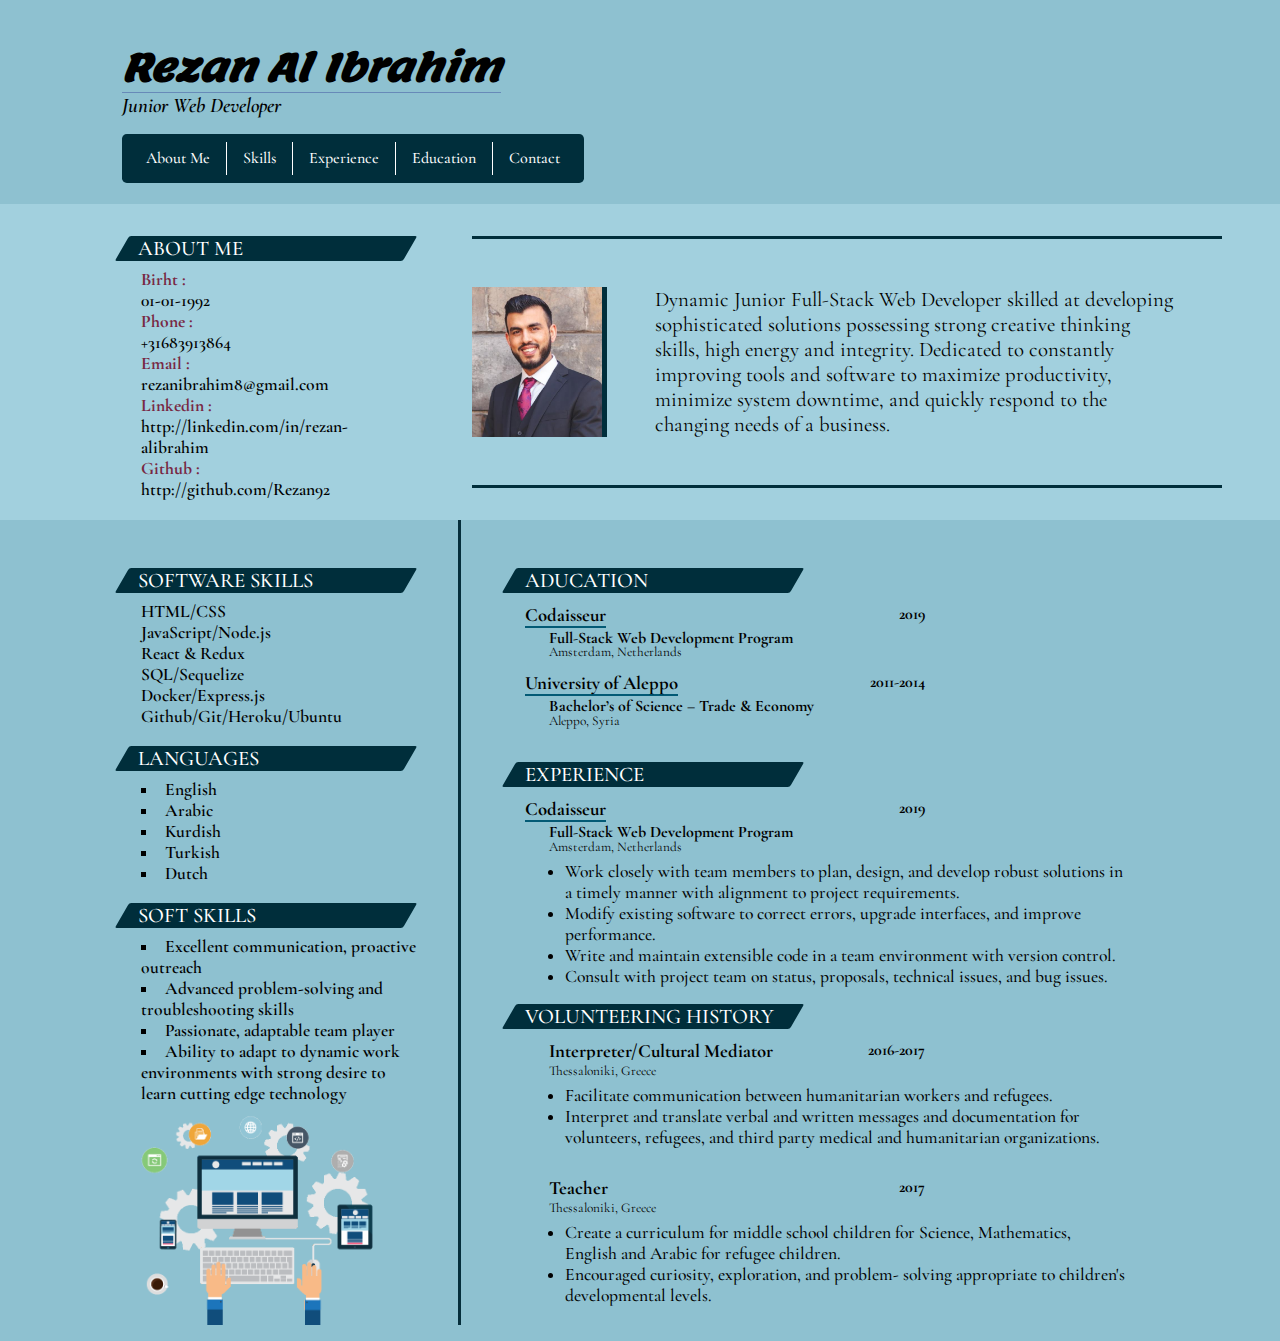
<file: Digital-Resume/index.html>
<!DOCTYPE html>
<html lang="en">
  <head>
    <meta charset="UTF-8" />
    <meta name="viewport" content="width=device-width, initial-scale=1.0" />
    <title>Digital Resume</title>
    <link rel="stylesheet" href="style.css" rel="stylesheet" type="text/css" />
  </head>
  <body>
    <header class="main-header">
      <div class="middel">
        <h1 class="main-header_name">Rezan Al Ibrahim</h1>
        <p class="main-header_profession">Junior Web Developer</p>
        <ul class="main-header_nav">
          <li><a href="#">About Me</a></li>
          <li><a href="#">Skills </a></li>
          <li><a href="#">Experience</a></li>
          <li><a href="#">Education </a></li>
          <li><a href="#">Contact </a></li>
        </ul>
      </div>
    </header>

    <section class="profile-content">
      <div class="middel">
        <div class="about-me">
          <div class="about-me_title-container title-container">
            <h2 class="title">ABOUT ME</h2>
          </div>
          <ul class="about-me_content content">
            <li>
              <b>Birht :</b> <br />
              01-01-1992
            </li>
            <li>
              <b>Phone :</b> <br />
              +31683913864
            </li>
            <li>
              <b>Email :</b> <br />
              rezanibrahim8@gmail.com
            </li>
            <li>
              <b>Linkedin :</b> <br />
              http://linkedin.com/in/rezan- alibrahim
            </li>
            <li><b>Github :</b> <br />http://github.com/Rezan92</li>
          </ul>
        </div>

        <div class="profile">
          <div class="img-container">
            <img src="./rezan.jpg" alt="personal image of Rezan Al Ibrahim" />
          </div>
          <p>
            Dynamic Junior Full-Stack Web Developer skilled at developing
            sophisticated solutions possessing strong creative thinking skills,
            high energy and integrity. Dedicated to constantly improving tools
            and software to maximize productivity, minimize system downtime, and
            quickly respond to the changing needs of a business.
          </p>
        </div>
      </div>
    </section>

    <section class="main-content">
      <div class="middel">
        <div class="skills">
          <!-- software skills -->
          <div class="software-skills">
            <div class="softwar-skills_title-container title-container">
              <h2 class="softwar-skills_title title">SOFTWARE SKILLS</h2>
            </div>
            <ul class="software-skills_content content">
              <li>HTML/CSS</li>
              <li>JavaScript/Node.js</li>
              <li>React & Redux</li>
              <li>SQL/Sequelize</li>
              <li>Docker/Express.js</li>
              <li>Github/Git/Heroku/Ubuntu</li>
            </ul>
          </div>
          <!-- languages-->
          <div class="languages">
            <div class="languages_title-container title-container">
              <h2 class="languages_title title">LANGUAGES</h2>
            </div>
            <ul class="languages_content content">
              <li>English</li>
              <li>Arabic</li>
              <li>Kurdish</li>
              <li>Turkish</li>
              <li>Dutch</li>
            </ul>
          </div>
          <!-- Skills -->
          <div class="soft-skills">
            <div class="soft-skills_title-container title-container">
              <h2 class="soft-skills_title title">SOFT SKILLS</h2>
            </div>
            <ul class="soft-skills_content content">
              <li>Excellent communication, proactive outreach</li>
              <li>Advanced problem-solving and troubleshooting skills</li>
              <li>Passionate, adaptable team player</li>
              <li>
                Ability to adapt to dynamic work environments with strong desire
                to learn cutting edge technology
              </li>
            </ul>
          </div>
          <img src="./img.png" alt="png image" class="skills-png">
        </div>

        <div class="experience">
          <!-- Education -->
          <div class="aducation">
            <div class="aducation_title-container title-container">
              <h2 class="aducation_title title">ADUCATION</h2>
            </div>
            <div class="schools experience_container">
              <div class="first-school">
                <div class="school experience_header">
                  <h3 class="school-name experience_name">Codaisseur</h3>
                  <p class="school-year experience_year">2019</p>
                </div>
                <h4 class="school-field experience_field">
                  Full-Stack Web Development Program
                </h4>
                <small class="school-place experience_place"
                  >Amsterdam, Netherlands</small
                >
              </div>
              <div class="second-school">
                <div class="school experience_header">
                  <h3 class="school-name experience_name">
                    University of Aleppo
                  </h3>
                  <p class="school-year experience_year">2011-2014</p>
                </div>
                <h4 class="school-field experience_field">
                  Bachelor’s of Science – Trade & Economy
                </h4>
                <small class="school-place experience_place"
                  >Aleppo, Syria</small
                >
              </div>
            </div>
          </div>
          <!-- work experience -->
          <div class="work-experience">
            <div class="work-experience_title-container title-container">
              <h2 class="work-experience_title title">EXPERIENCE</h2>
            </div>
            <div class="companies experience_container">
              <div class="first-company">
                <div class="company experience_header">
                  <h3 class="company-name experience_name">Codaisseur</h3>
                  <p class="company-year experience_year">2019</p>
                </div>
                <h4 class="company-field experience_field">
                  Full-Stack Web Development Program
                </h4>
                <small class="company-place experience_place"
                  >Amsterdam, Netherlands</small
                >

                <ul class="experience_content">
                  <li>
                    Work closely with team members to plan, design, and develop
                    robust solutions in a timely manner with alignment to
                    project requirements.
                  </li>
                  <li>
                    Modify existing software to correct errors, upgrade
                    interfaces, and improve performance.
                  </li>
                  <li>
                    Write and maintain extensible code in a team environment
                    with version control.
                  </li>
                  <li>
                    Consult with project team on status, proposals, technical
                    issues, and bug issues.
                  </li>
                </ul>
              </div>
            </div>
          </div>
          <!-- VOLUNTEERING HISTORY -->
          <div class="volunteering-history">
            <div class="volunteering-history_title-container title-container">
              <h2 class="volunteering-history title">VOLUNTEERING HISTORY</h2>
            </div>
            <div class="volunteering-works experience_container">
              <div class="first-volunteering-work">
                <div class="volunteering-work experience_header">
                  <h3 class="volunteering-work_name experience_name">
                    Interpreter/Cultural Mediator
                  </h3>
                  <p class="volunteering-work_year experience_year">
                    2016-2017
                  </p>
                </div>
                <small class="volunteering-work_place experience_place"
                  >Thessaloniki, Greece</small
                >

                <ul class="experience_content">
                  <li>
                    Facilitate communication between humanitarian workers and
                    refugees.
                  </li>
                  <li>
                    Interpret and translate verbal and written messages and
                    documentation for volunteers, refugees, and third party
                    medical and humanitarian organizations.
                  </li>
                </ul>
              </div>

              <div class="second-volunteering-work">
                <div class="volunteering-work experience_header">
                  <h3 class="volunteering-work_name experience_name">
                    Teacher
                  </h3>
                  <p class="volunteering-work_year experience_year">2017</p>
                </div>
                <small class="volunteering-work_place experience_place"
                  >Thessaloniki, Greece</small
                >

                <ul class="experience_content">
                  <li>
                    Create a curriculum for middle school children for Science,
                    Mathematics, English and Arabic for refugee children.
                  </li>
                  <li>
                    Encouraged curiosity, exploration, and problem- solving
                    appropriate to children's developmental levels.
                  </li>
                </ul>
              </div>
            </div>
          </div>
        </div>
      </div>
    </section>
  </body>
</html>
</file>
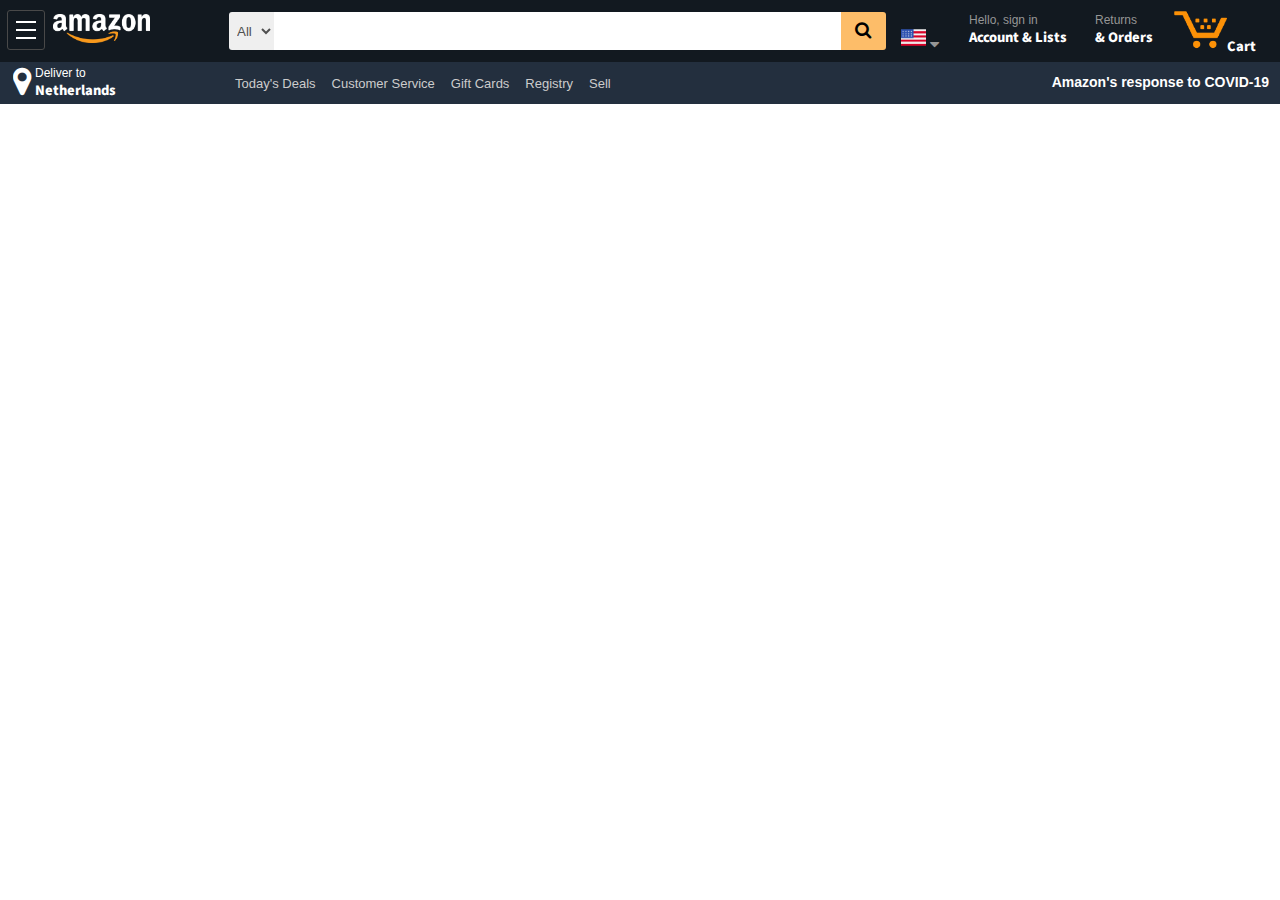
<file: week3/index.html>
<!DOCTYPE html>
<html lang="en">
  <head>
    <meta charset="UTF-8" />
    <meta name="viewport" content="width=device-width, initial-scale=1.0" />
    <title>Amazon.com</title>
    <link
      rel="stylesheet"
      href="https://cdnjs.cloudflare.com/ajax/libs/font-awesome/4.7.0/css/font-awesome.min.css"
    />
    <link href="https://fonts.googleapis.com/css2?family=Noto+Sans+SC:wght@400;500;700;900&display=swap" rel="stylesheet">
    <link rel="stylesheet" href="style.css" />
  </head>
  <body>
    <header class="main-header">
      <div class="nav-bar">
        <!-- the first belt -->
        <div class="nav-belt">
          <!-- nav-left -->
          <div class="nav-left">
            <div class="nav-hamburger-menu">
              <div></div>
              <div></div>
              <div></div>
            </div>
            <div class="logo">
              <img src="./images/Amazon-logo.png" alt="Amazon logo" />
            </div>
          </div>
          <!-- nav search -->
          <div class="nav-search">
            <form action="#">
              <select name="All" id="searchDropdownBox">
                <option value="All">All</option>
                <option value="All">All</option>
                <option value="All">All</option>
                <option value="All">All</option>
                <option value="All">All</option>
                <option value="All">All</option>
                <option value="All">All</option>
              </select>
              <input type="text" />
              <button type="submit"><i class="fa fa-search"></i></button>
            </form>
          </div>
          <!-- nav-right -->
          <div class="nav-right">
            <div class="flag">
              <img src="./images/flag.png" alt="flag icon USA" />
              <i class="fa fa-caret-down"></i>
            </div>
            <div class="nav-right_container">
              <span class="nav-line-1">Hello, sign in</span>
              <span class="nav-line-2">Account & Lists</span>
            </div>
            <div class="nav-right_container">
              <span class="nav-line-1">Returns</span>
              <span class="nav-line-2">& Orders</span>
            </div>
            <div class="cart-container">
              <div class="cart-image-container">
                <img
                  src="./images/cart.png"
                  alt="shopping cart icon"
                  height="40px"
                />
              </div>
              <div class="nav-line-2">Cart</div>
            </div>
          </div>
        </div>
        <!-- second belt -->
        <div class="nav-belt2">
          <div class="nav-global">
            <div class="nav-global-location">
            <i class="fa fa-map-marker fa-2x"></i>
            <small class="nav-line-1">Deliver to</small>
            <span class="nav-line-2"> Netherlands</span>
          </div>
          </div>
          <!-- xshop -->
          <div class="nav-xshop-container">
            <ul class="nav-xshop">
              <li class="xshop-item">Today's Deals</li>
              <li class="xshop-item">Customer Service</li>
              <li class="xshop-item">Gift Cards</li>
              <li class="xshop-item">Registry</li>
              <li class="xshop-item">Sell</li>
            </ul>
          </div>
          <!-- swm-text -->
          <div class="swm-text-container">
            <div class="swm-text">Amazon's response to COVID-19</div>
          </div>
        </div>
      </div>
    </header>
    <main></main>
  </body>
</html>
</file>
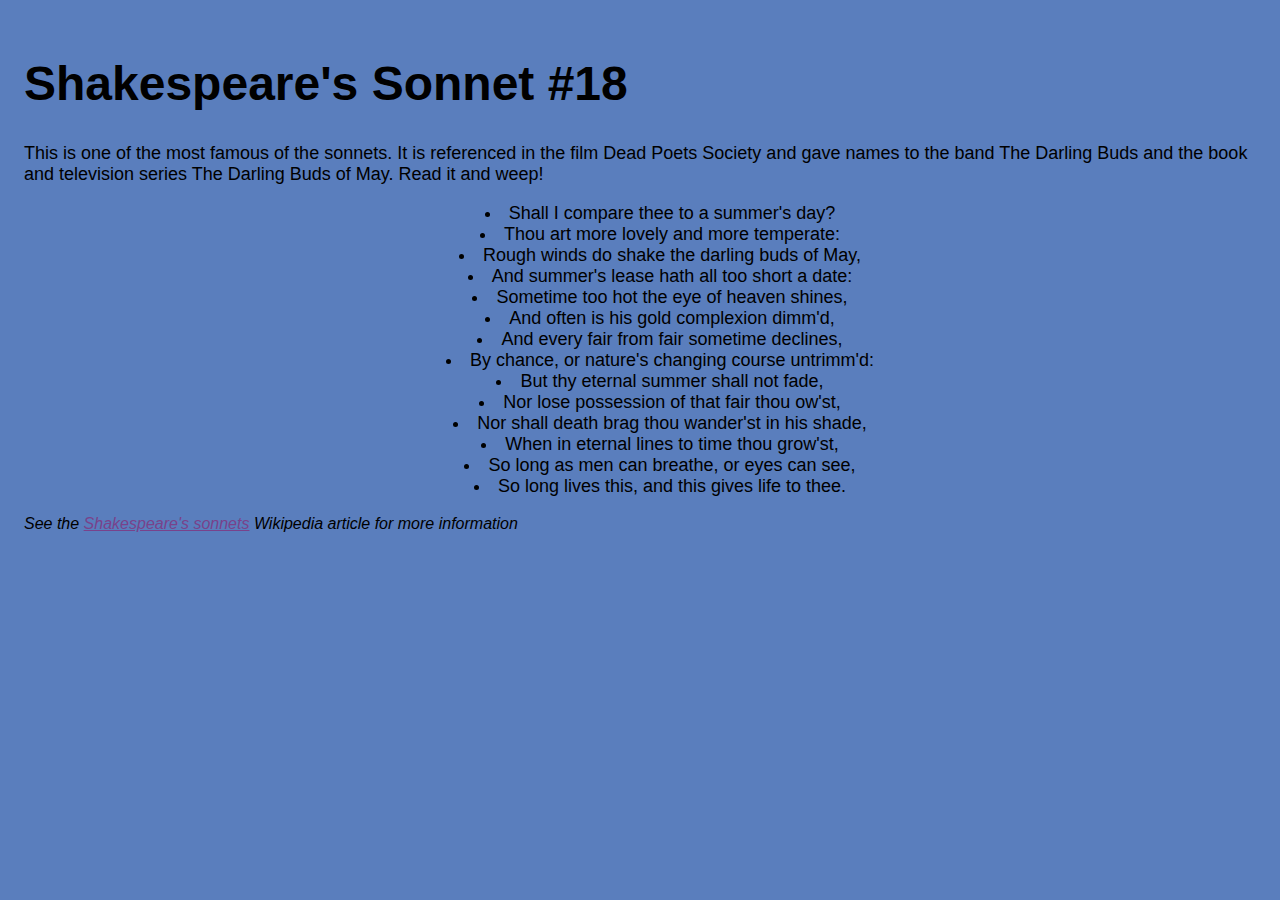
<file: CssChallenges/Challenge1/index.html>
<!DOCTYPE html>
<html>
  <head>
    <title>Challenge 1</title>
<link rel="stylesheet" href="http://www.w3.org/TR/xhtml2/mod-text.html#sec_9.7."/>
<link rel="stylesheet" href="style.css">
  </head>
  <body>
   <h1>Shakespeare's Sonnet #18</h1>
    <p>
       This is one of the most famous of the sonnets. It is referenced
       in the film Dead Poets Society and gave names to the band The
       Darling Buds and the book and television series The Darling Buds
       of May. Read it and weep!
    </p>
    <ul>
      <li>Shall I compare thee to a summer's day?</li>
      <li>Thou art more lovely and more temperate:</li>
      <li>Rough winds do shake the darling buds of May,</li>
      <li>And summer's lease hath all too short a date:</li>
      <li>Sometime too hot the eye of heaven shines,</li>
      <li>And often is his gold complexion dimm'd,</li>
      <li>And every fair from fair sometime declines,</li>
      <li>By chance, or nature's changing course untrimm'd:</li>
      <li>But thy eternal summer shall not fade,</li>
      <li>Nor lose possession of that fair thou ow'st,</li>
      <li>Nor shall death brag thou wander'st in his shade,</li>
      <li>When in eternal lines to time thou grow'st,</li>
      <li>So long as men can breathe, or eyes can see,</li>
      <li>So long lives this, and this gives life to thee.</li>
    </ul>
      
    <p class="copyright">See the 
    <a href="http://en.wikipedia.org/wiki/Shakespeare%27s_Sonnets">
    Shakespeare's sonnets</a> Wikipedia article for more information
    </p>
  </body>
</html>
</file>
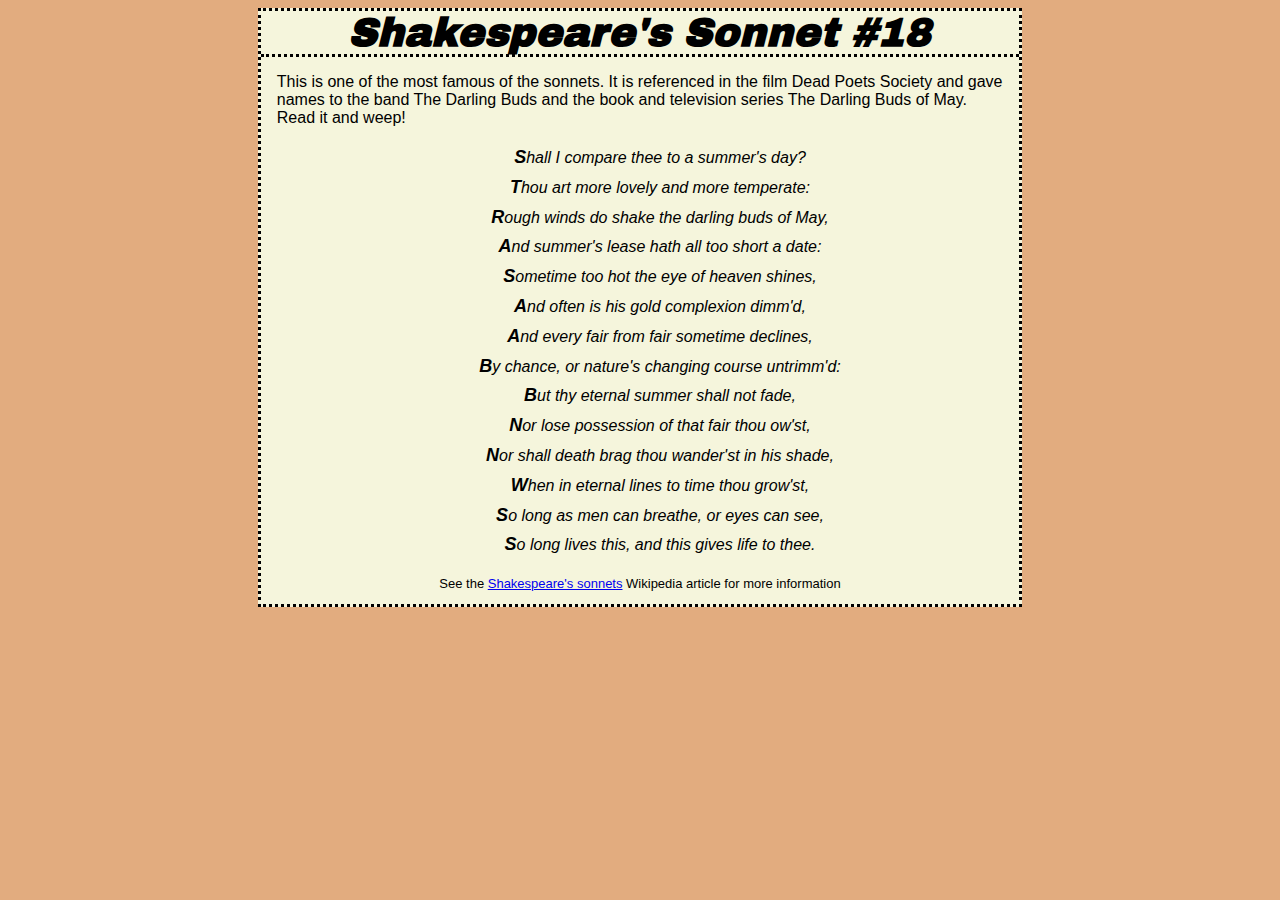
<file: CssChallenges/Challenge2/index.html>
<!DOCTYPE html>
<html>
  <head>
    <title>Challenge 2</title>
    <link href='https://fonts.googleapis.com/css?family=Archivo Black' rel='stylesheet'>
    <link rel="stylesheet" href="style.css">
  </head>
  <body>
    <div id="wrap">
      <h1>Shakespeare's Sonnet #18</h1>
      <p>
         This is one of the most famous of the sonnets. It is referenced
         in the film Dead Poets Society and gave names to the band The
         Darling Buds and the book and television series The Darling Buds
         of May. Read it and weep!
      </p>
      <ul>
        <li>Shall I compare thee to a summer's day?</li>
        <li>Thou art more lovely and more temperate:</li>
        <li>Rough winds do shake the darling buds of May,</li>
        <li>And summer's lease hath all too short a date:</li>
        <li>Sometime too hot the eye of heaven shines,</li>
        <li>And often is his gold complexion dimm'd,</li>
        <li>And every fair from fair sometime declines,</li>
        <li>By chance, or nature's changing course untrimm'd:</li>
        <li>But thy eternal summer shall not fade,</li>
        <li>Nor lose possession of that fair thou ow'st,</li>
        <li>Nor shall death brag thou wander'st in his shade,</li>
        <li>When in eternal lines to time thou grow'st,</li>
        <li>So long as men can breathe, or eyes can see,</li>
        <li>So long lives this, and this gives life to thee.</li>
      </ul>
      
      <p class="copyright">See the 
      <a href="http://en.wikipedia.org/wiki/Shakespeare%27s_Sonnets">
      Shakespeare's sonnets</a> Wikipedia article for more information
      </p>
    </div>
  </body>
</html>
</file>
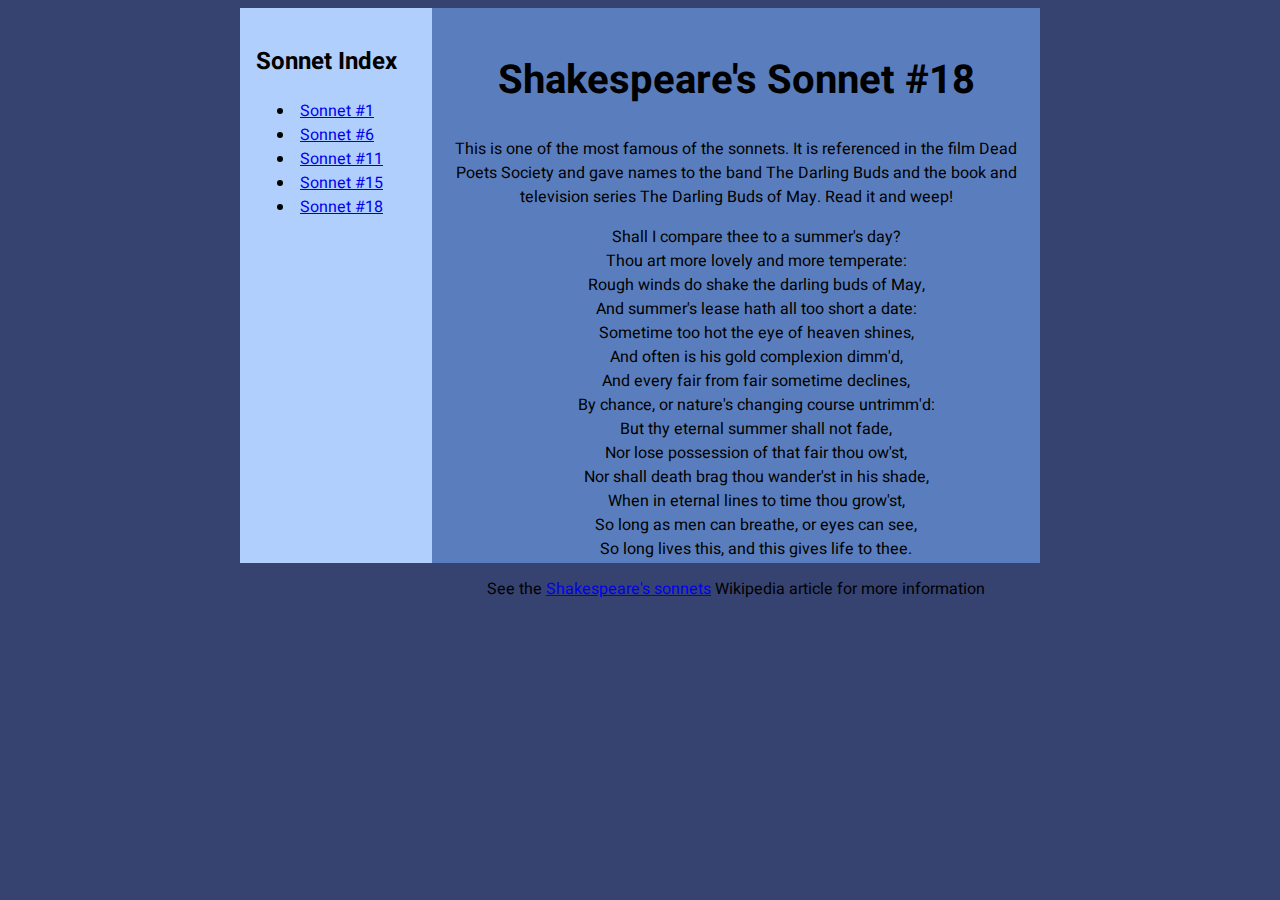
<file: CssChallenges/Challenge3/index.html>
<!DOCTYPE html>
<html>
  <head>
    <title>Challenge 3</title>
    <link href="https://fonts.googleapis.com/css2?family=Heebo:wght@300;400;900&display=swap" rel="stylesheet">
    <link rel="stylesheet" href="style.css">
  </head>
  <body>
    <div id="wrap">
      <div id="nav">
        <h2>Sonnet Index</h2>
        <ul>
          <li><a href="#">Sonnet #1</a></li>
          <li><a href="#">Sonnet #6</a></li>
          <li><a href="#">Sonnet #11</a></li>
          <li><a href="#">Sonnet #15</a></li>
          <li><a href="#">Sonnet #18</a></li>
        </ul>
      </div>
      <div id="content">
        <h1>Shakespeare's Sonnet #18</h1>
        <p>This is one of the most famous of the sonnets. It is referenced
           in the film Dead Poets Society and gave names to the band The
           Darling Buds and the book and television series The Darling Buds
           of May. Read it and weep!</p>
        <ul>
          <li>Shall I compare thee to a summer's day?</li>
          <li>Thou art more lovely and more temperate:</li>
          <li>Rough winds do shake the darling buds of May,</li>
          <li>And summer's lease hath all too short a date:</li>
          <li>Sometime too hot the eye of heaven shines,</li>
          <li>And often is his gold complexion dimm'd,</li>
          <li>And every fair from fair sometime declines,</li>
          <li>By chance, or nature's changing course untrimm'd:</li>
          <li>But thy eternal summer shall not fade,</li>
          <li>Nor lose possession of that fair thou ow'st,</li>
          <li>Nor shall death brag thou wander'st in his shade,</li>
          <li>When in eternal lines to time thou grow'st,</li>
          <li>So long as men can breathe, or eyes can see,</li>
          <li>So long lives this, and this gives life to thee.</li>
        </ul>
        
        <p class="copyright">See the 
        <a href="http://en.wikipedia.org/wiki/Shakespeare%27s_Sonnets">
        Shakespeare's sonnets</a> Wikipedia article for more information
        </p>
      </div>
    </div>
  </body>
</html>
</file>
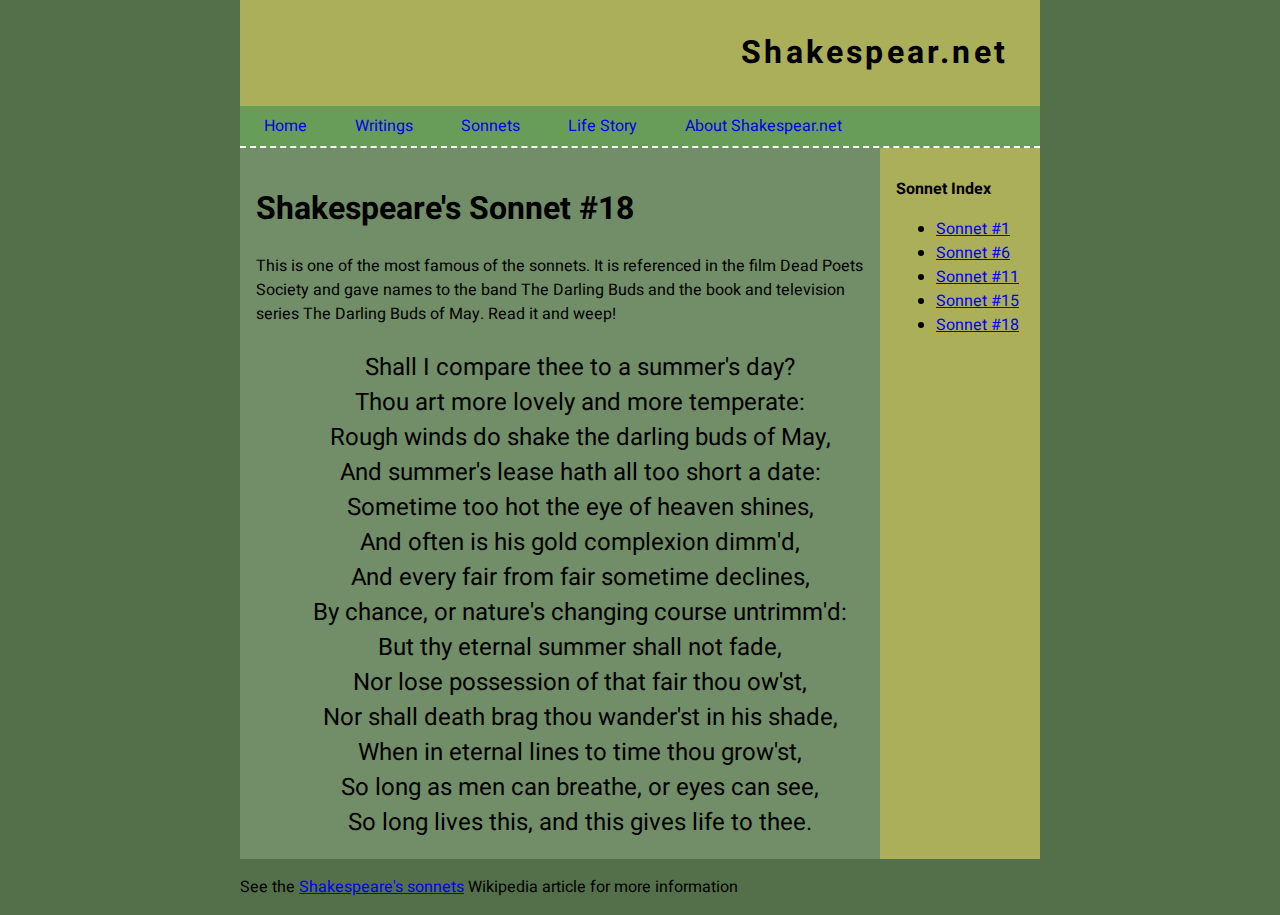
<file: CssChallenges/Challenge4/index.html>
<!DOCTYPE html>
<html>
  <head>
    <title>Challenge 4</title>
    <link href="https://fonts.googleapis.com/css2?family=Heebo:wght@300;400;900&display=swap" rel="stylesheet">
    <link rel="stylesheet" href="style.css">
    <meta lang="“en”" />
  </head>

  <body>
    <div id="wrap">
      <div id="header">
        <h1>Shakespear.net</h1>
      </div>
      <div id="nav">
        <ul>
          <li><a href="#">Home</a></li>
          <li><a href="#">Writings</a></li>
          <li><a href="#">Sonnets</a></li>
          <li><a href="#">Life Story</a></li>
          <li><a href="#">About Shakespear.net</a></li>
        </ul>
      </div>
      <div id="sidebar">
        <h2>Sonnet Index</h2>
        <ul>
          <li><a href="#">Sonnet #1</a></li>
          <li><a href="#">Sonnet #6</a></li>
          <li><a href="#">Sonnet #11</a></li>
          <li><a href="#">Sonnet #15</a></li>
          <li><a href="#">Sonnet #18</a></li>
        </ul>
      </div>
      <div id="content">
        <h1>Shakespeare's Sonnet #18</h1>
        <p>
          This is one of the most famous of the sonnets. It is referenced in the
          film Dead Poets Society and gave names to the band The Darling Buds
          and the book and television series The Darling Buds of May. Read it
          and weep!
        </p>
        <ul>
          <li>Shall I compare thee to a summer's day?</li>
          <li>Thou art more lovely and more temperate:</li>
          <li>Rough winds do shake the darling buds of May,</li>
          <li>And summer's lease hath all too short a date:</li>
          <li>Sometime too hot the eye of heaven shines,</li>
          <li>And often is his gold complexion dimm'd,</li>
          <li>And every fair from fair sometime declines,</li>
          <li>By chance, or nature's changing course untrimm'd:</li>
          <li>But thy eternal summer shall not fade,</li>
          <li>Nor lose possession of that fair thou ow'st,</li>
          <li>Nor shall death brag thou wander'st in his shade,</li>
          <li>When in eternal lines to time thou grow'st,</li>
          <li>So long as men can breathe, or eyes can see,</li>
          <li>So long lives this, and this gives life to thee.</li>
        </ul>
      </div>
      <div id="footer">
        <p class="copyright">
          See the
          <a href="http://en.wikipedia.org/wiki/Shakespeare%27s_Sonnets">
            Shakespeare's sonnets</a
          >
          Wikipedia article for more information
        </p>
      </div>
    </div>
  </body>
</html>
</file>
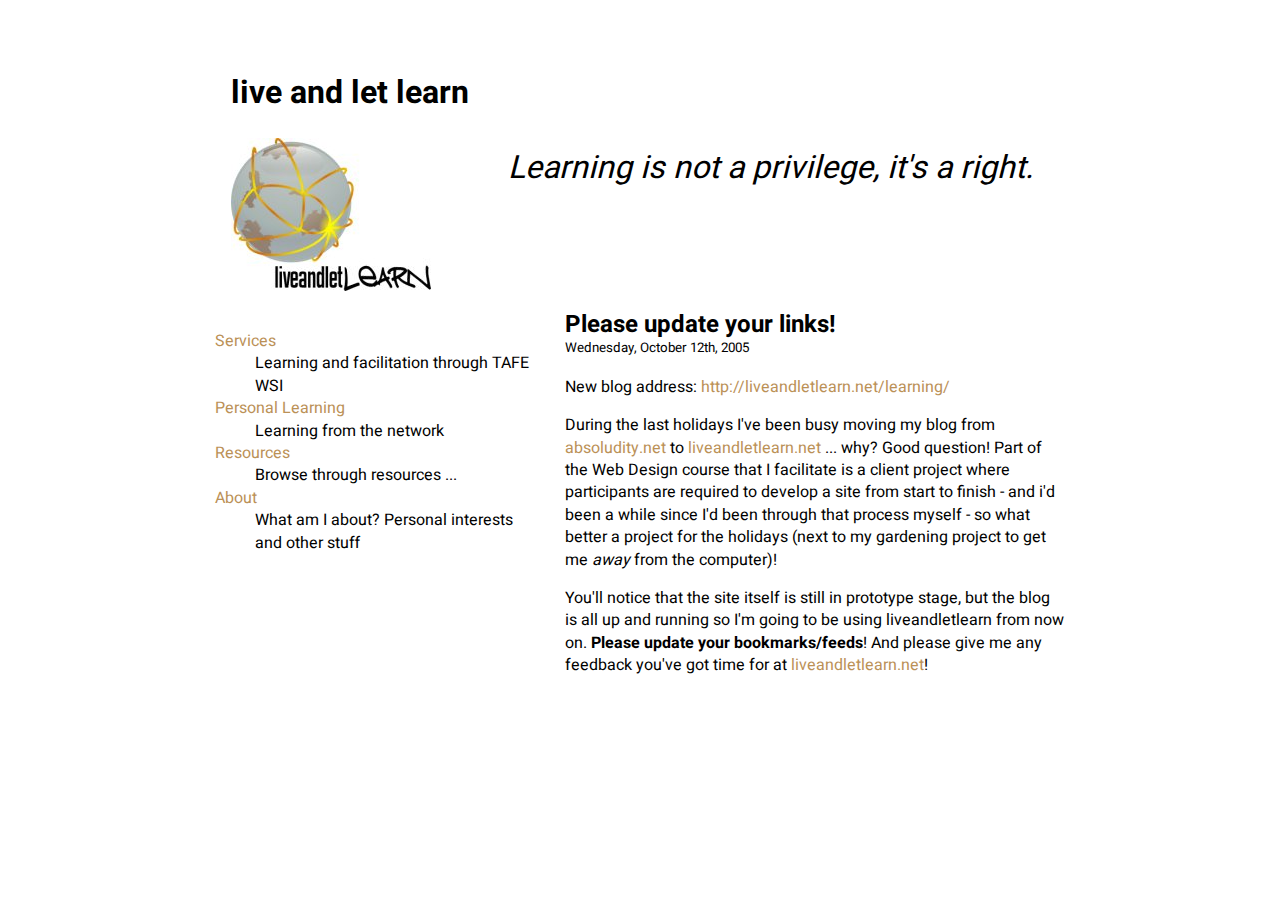
<file: CssChallenges/Challenge5/index.html>
<!DOCTYPE html>
<html lang="en">
  <head>
    <title>live and let learn</title>
    <meta http-equiv="Content-Type" content="text/html; charset=utf-8">
    <link href="https://fonts.googleapis.com/css2?family=Heebo:wght@300;400;900&display=swap" rel="stylesheet">
    <link rel="stylesheet" href="style.css">
  </head>
  <body>
  
    <div id="header">
      <blockquote>
        <p>Learning is not a privilege, it's a right.</p>
      </blockquote>	  
      <div id="logo">
        <h1>live and let learn</h1>
        <img src="Csschallenge5.jpg" alt="live and let learn">
      </div>
    </div>
    
    <div id="content">
      <div id="content-side">
        <dl>
          <dt><a href="services/">Services</a></dt>
          <dd>Learning and facilitation through TAFE WSI</dd>
          
          <dt><a href="learning/">Personal Learning</a></dt>
          <dd>Learning from the network</dd>
          
          <dt><a href="resources/">Resources</a></dt>
          <dd>Browse through resources ...</dd>
          
          <dt><a href="about/">About</a></dt>
          <dd>What am I about? Personal interests and other stuff</dd>
        </dl>
      </div> <!-- content-side -->
      
      <div id="content-main">
        <h2>Please update your links!</h2>
        <small>Wednesday, October 12th, 2005</small>
        
        <p>New blog address: <a href="http://liveandletlearn.net/learning/">
          http://liveandletlearn.net/learning/</a>
        </p>
        <p>During the last holidays I've been busy moving my blog from 
          <a href="http://www.absoludity.net/blog/">absoludity.net</a> to 
          <a href="http://liveandletlearn.net/learning/">liveandletlearn.net</a>
          ... why? Good question! Part of the Web Design course that I 
          facilitate is a client project where participants are required to 
          develop a site from start to finish - and i'd been a while since 
          I'd been through that process myself - so what better a project 
          for the holidays (next to my gardening project to get me <em>away</em> 
          from the computer)! 
        </p>
        
        <p>You'll notice that the site itself is still in prototype stage,
          but the blog is all up and running so I'm going to be using 
          liveandletlearn from now on. <strong>Please update your 
          bookmarks/feeds</strong>! And please give me any feedback 
          you've got time for at 
          <a href="http://liveandletlearn.net/learning/">liveandletlearn.net</a>!
        </p>      
    </div> <!-- content-main -->
    </div>  <!-- content -->
  </body>
</html>
</file>
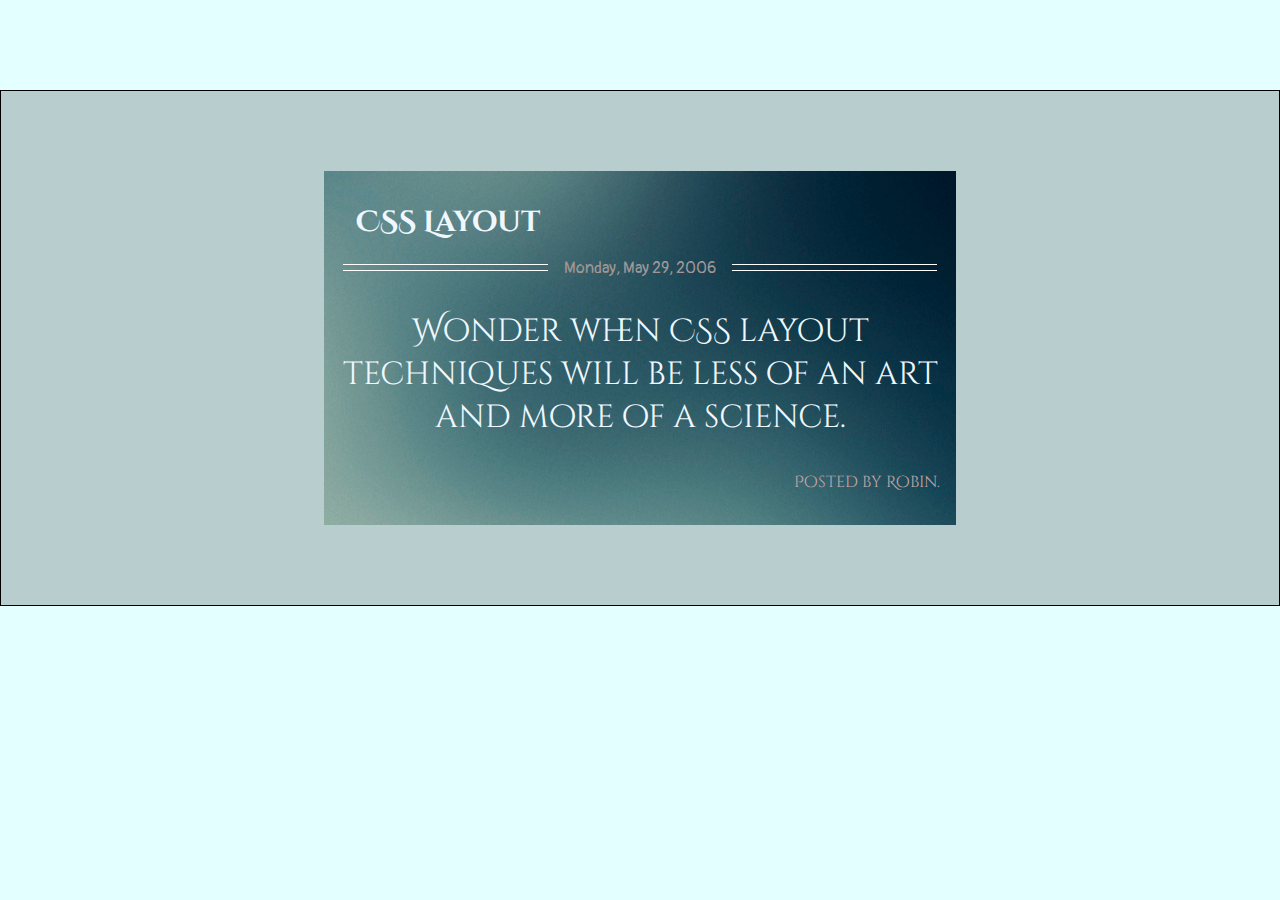
<file: CssChallenges/Challenge6/index.html>
<!DOCTYPE html>
<html lang="en">
  <head>
    <title>Headline Challenge</title>
    <link href="https://fonts.googleapis.com/css2?family=Pangolin&display=swap" rel="stylesheet">
    <link rel="stylesheet" href="style.css">
  </head>
  <body>
    <div id="wrap">
      <div class="thepost">
        <h1 class="posttitle">CSS Layout</h1>
        <p class="dateheader">Monday, May 29, 2006</p>
        <p class="posttext">
          Wonder when CSS layout techniques will be less of an art and more of a science.  
        </p>
        <div class="postfooter">
          <p>Posted by Robin.</p>
        </div>
      </div>
    </div>
  </body>
</html>
</file>
<file: Digital-Resume/style.css>
@import url('https://fonts.googleapis.com/css2?family=Cormorant+Garamond:ital,wght@0,500;0,600;0,700;1,500;1,600;1,700&family=Lemon&display=swap');
body {
  margin: 0;
  padding: 0;
  padding-bottom: 1rem;
  background-color: #8ec1d0;
  font-family: 'Cormorant Garamond', serif;
}

.main-header {
  background-color: #8ec1d0;
  padding: 1rem 0 1rem 4rem;
}

.main-header_name {
  font-family: 'Lemon', cursive;
  font-style: italic;
  font-size: 2.4rem;
  text-align: left;
  margin-bottom: 0;
  border-bottom: 1px solid rgb(103, 138, 184);
  display: inline-block;
}

.main-header_profession {
  font-size: 1.3rem;
  font-weight: 600;
  font-style: italic;
  margin: 0;
}

.main-header_nav {
  background-color: #002e3b;
  display: inline-block;
  list-style-type: none;
  margin: 1rem 0 0;
  padding: .5rem;
  font-size: 1rem;
  font-weight: 500;
  text-align: center;
  border-radius: .3rem;
}

.main-header_nav li {
  float: left;
  margin: 0;
  padding: 0;
}

.main-header_nav li a {
  text-decoration: none;
  display: block;
  color: white;
  padding: .4rem 1rem;
  border-right: 1px solid white;
}

.main-header_nav li:last-child a {
  border-right: none;
}

.profile-content {
  background-color: #a2d0de;
  padding: 2rem 0 2rem 4rem;
}

.about-me {
  text-align: left;
  float: left;
  width: 300px;
}

/* title-container is for all the title containers */

.title-container {
  background-color: #002e3b;
  width: 16rem;
  color: white;
  padding: 0 1rem;
  transform: skew(-30deg);
  border-radius: 2px;
}

/* .title is for all the titles in the .title-container*/

.title {
  transform: skew(30deg);
  margin: 0;
  font-weight: 500;
  font-size: 1.3rem;
}

/* .content is for the ABUT ME, SOFTWARE SKILLS, LANGUAGES and SOFT SKILLS content */

.content {
  list-style: none;
  margin: 1.2rem;
  margin-top: .5rem;
  padding: 0;
  font-size: 1.1rem;
  font-weight: 600;
}

.about-me_content li {
  font-size: 1.1rem;
  font-weight: 600;
}

.about-me_content li b {
  font-weight: 700;
  color: #782844;
}

.profile {
  min-height: 150px;
  margin-left: 350px;
  padding: 3rem;
  padding-left: 0;
  border-top: 3px solid #002e3b;
  border-bottom: 3px solid #002e3b;
}

.img-container {
  width: 130px;
  height: 150px;
  float: left;
  margin-right: 3rem;
  border-right: 5px solid #002e3b;
  overflow: hidden;
}

.img-container img {
  width: 230%;
  margin: -65px -123px;
}

.profile p {
  max-width: 800px;
  min-width: 650px;
  margin: 0;
  font-size: 1.3rem;
}

.main-content {
  background-color: #8ec1d0;
  padding: 0 0 0 4rem;
  /* border-bottom: 3px solid #052e3b; */
  /* border-top: 3px solid #052e3b; */
  overflow: hidden;
}

.skills {
  float: left;
  width: 20rem;
  margin-top: 3rem;
  position: relative;
}

.soft-skills_content, .languages_content {
  list-style-type: square;
  list-style-position: inside;
  max-width: 300px;
}

.skills-png {
  width: 245px;
  position: absolute;
  bottom: -211px;
  left: 13px;
}

/* Experience */

.experience {
  margin-left: 21rem;
  padding: 3rem 0 .1rem 3rem;
  border-left: 3px solid #052e3b;
}

/* .experience_container is container contain the all the schools in the EDUCATION section,
all the companies in the EXPERIENCE section and all the volunteering work in the VOLUNTEERING HISTORY section*/
.experience_container {
  padding-left: 1rem;
  max-width: 600px;
}

/* .experience_header is for all the headers (Names and years)  */
.experience_header {
  overflow: hidden;
}

.experience_name {
  float: left;
  font-weight: 700;
  margin-bottom: 0;
  margin-top: .7rem;
  border-bottom: 2px solid #035a75;
}

.experience_year {
  width: 400px;
  text-align: right;
  margin: 0;
  margin-top: .7rem;
  font-weight: bold;
}

.experience_field, .experience_place {
  margin: 0;
  padding-left: 1.5rem;
}

.experience_field {
  margin-bottom: -.4rem;
}

.work-experience {
  margin-top: 2rem;
}

.experience_content {
  margin-top: .3rem;
  font-weight: 500;
  font-size: 1.1rem;
}

.volunteering-work_name{
  border-bottom: none;
  padding-left: 1.5rem;
  margin-bottom: -.6rem;
}

.middel {
  max-width: 1100px;
  margin: auto;
}
</file>
<file: week3/style.css>
* {
  box-sizing: border-box;
}

body, html {
  margin: 0;
  padding: 0;
  font-family: sans-serif;
  min-width: fit-content;
}

header {
  display: block;
}

.nav-belt {
  background-color: #121920;
  position: relative;
  display: flex;
  flex-direction: row;
  flex-wrap: nowrap;
  width: 100%;
}

.nav-left {
  display: flex;
  flex-direction: row;
  flex-wrap: nowrap;
  min-width: 220px;
  height: 60px;
}

.nav-hamburger-menu {
  border: 1px solid #494949;
  border-radius: 3px;
  padding: 4px 8px;
  margin: 10px 7px;
}

.nav-hamburger-menu:hover, .logo:hover {
  border: 1px solid white;
  cursor: pointer;
}

.nav-hamburger-menu div {
  width: 1.28rem;
  height: 2px;
  margin: 6px 0;
  background-color: white;
}

.logo {
  width: 100%;
  margin: 4px 0;
  padding: 7px 0;
  border: 1px solid transparent;
}

.logo img {
  height: 31px;
  padding-top: 2px;
}

.nav-search {
  flex-grow: 20;
  min-width: 350px;
  margin: 10px 7px;
}

.nav-search form {
  display: flex;
  flex-direction: row;
  flex-wrap: nowrap;
  width: 100%;
  border: 2px solid transparent;
}

.nav-search form:hover {
  border: 2px solid #f90;
  border-radius: 5px;
}

.nav-search select {
  border-radius: 3px 0 0 3px;
  width: 47px;
  outline: none;
  border: none;
  padding: 4px;
  color: #505050;
  cursor: pointer;
}

.nav-search input {
  width: 90%;
  height: 38px;
  outline: none;
  border: none;
  margin: 0;
  padding: 5px;
}

.nav-search button {
  width: 47px;
  background: #fdbd69;
  outline: none;
  border: none;
  border-radius: 0 3px 3px 0;
  cursor: pointer;
}

.nav-search button i {
  font-size: 1.1rem;
}

.nav-right {
  display: flex;
  flex-direction: row;
  flex-wrap: nowrap;
  flex-grow: 1;
  min-width: 364px;
  height: 60px;
}

.flag {
  margin: 4px 0;
  border: 1px solid transparent;
  border-radius: 2px;
  width: 60px;
  min-width: 60px;
}

.flag:hover {
  border: 1px solid white;
  cursor: pointer;
}

.flag img {
  height: 25px;
  margin-top: 20px;
  margin-left: 5px;
}

.flag i {
  color: #969696;
}

.nav-right_container {
  border: 1px solid transparent;
  margin: 4px;
  color: #ffffff;
  padding: 0 9px;
}

.nav-right_container:hover {
  border: 1px solid white;
  cursor: pointer;
}

.nav-line-1 {
  display: block;
  color: #969696;
  font-size: 12px;
  margin-top: .5rem;
}

.nav-line-2 {
  font-family: 'Noto Sans SC', sans-serif;
  font-weight: 900;
  font-size: .8rem;
}

.cart-container {
  border: 1px solid transparent;
  margin: 4px;
  color: #ffffff;
  display: flex;
  flex-direction: row;
  flex-wrap: nowrap;
  justify-content: center;
  align-items: flex-end;
}

.cart-container:hover {
  border: 1px solid white;
  cursor: pointer;
}

.nav-belt2 {
  background-color: #232f3e;
  display: flex;
  flex-direction: row;
  flex-wrap: nowrap;
}

.nav-global {
  /* border: 1px solid white; */
  height: 37px;
  width: 224px;
  color: white;
  padding: 1px;
  padding-left: 10px;
}

.nav-global-location {
  padding: 2px;
  width: 130px;
  border: 1px solid transparent;
}

.nav-global-location:hover {
  border: 1px solid white;
  cursor: pointer;
}

.nav-global-location i {
  float: left;
  margin-right: 4px;
}

.nav-global-location small {
  color: white;
  margin-top: 0;
}

.nav-xshop-container {
  color: #ccc;
  flex-grow: 2;
}

.nav-xshop {
  list-style-type: none;
  height: 100%;
  margin: 0;
  padding: 0;
  display: flex;
  flex-direction: row;
  flex-wrap: nowrap;
  align-items: center;
  font-size: small;
  padding-left: 3px;
}

.xshop-item {
  margin: 2px;
  padding: 5px;
  cursor: pointer;
  border: 1px solid transparent;
}

.xshop-item:hover {
  border: 1px solid white;
}

.swm-text-container {
  border: 1px solid transparent;
  color: #fff;
  font-size: 14px;
  font-weight: 700;
  padding: 5px 8px 6px 8px;
  display: inline-block;
  margin: 6px 2px 7px 1px;
}

.swm-text-container:hover {
  border: 1px solid white;
  cursor: pointer;
}
</file>
<file: CssChallenges/Challenge1/style.css>
body {
  background: #5a7ebd;
  font-family: sans-serif;
  padding: 1rem;
  font-size: large;
}

h1 {
  font-size: 3rem;
  font-weight: 600;
}

ul {
  text-align: center;
}

li {
  list-style-position: inside;
}

.copyright {
  font-style: italic;
  font-size: 1rem;
}

.copyright a {
  color: #79428b;
}
</file>
<file: CssChallenges/Challenge2/style.css>
body {
  background: #e2ac7f;
  font-family: sans-serif;
}

#wrap {
  background-color: #f5f5dc;
  border: 3px dotted black;
  width: 60%;
  margin: auto;
}

h1 {
  border-bottom: 3px dotted black;
  margin: 0;
  text-align: center;
  font-style: italic;
  font-family: 'Archivo Black';
  font-size: 2.5rem;
}

p {
  padding: 0 1rem;
}

ul {
  list-style: none;
  text-align: center;
  line-height: 1.8rem;
  font-style: italic;
}

li::first-letter {
  font-weight: bold;
  font-size: large;
}

.copyright {
  text-align: center;
  font-size: small;
}
</file>
<file: CssChallenges/Challenge3/style.css>
* {
  box-sizing: border-box;
}
body {
  background-color: #364371;
  font-family: 'Heebo', sans-serif;
}

#wrap {
  width: 800px;
  margin: auto;
}

#nav {
  float: left;
  background-color: #b0cffc;
  padding: 1rem;
  width: 24%;
  height: 555px;
}

#nav ul {
  margin: auto;
  padding-left: 21px;
  list-style-position: inside;
}

#content {
  background-color: #5a7ebd;
  margin-left: 24%;
  padding: 1rem;
  text-align: center;
  height: 555px;
}

#content h1 {
  font-size: 2.5rem;
}

#content ul {
  list-style-type: none;
}
</file>
<file: CssChallenges/Challenge4/style.css>
* {
  box-sizing: border-box;
}
body {
  margin: 0;
  padding: 0;
  background-color: #54704a;
  font-family: 'Heebo', sans-serif;
}

#wrap {
  width: 800px;
  margin: auto;
}

#header {
  background-color: #abaf59;
  text-align: right;
  padding:.5rem 2rem;
  letter-spacing: .2rem;
}

#nav {
  background-color: #689d59;
}

#nav ul {
  margin: 0;
  padding: 0;
  list-style-type: none;
  border-bottom: 2px dashed white;
  overflow: hidden;
}

#nav li {
  float: left;
}

#nav a {
  display: block;
  padding: .5rem 1.5rem;
  text-decoration: none;
}

#sidebar {
  background-color: #abaf59;
  float: right;
  width: 20%;
  padding: 1rem;
  height: 711px;
}

#sidebar h2 {
  font-size: 1rem;
}

#content {
  background-color: #728e69;
  margin-right: 20%;
  padding: 1rem;
  height: 711px;
}

#content ul {
  list-style-type: none;
  text-align: center;
  font-size: 1.5rem;
}
</file>
<file: CssChallenges/Challenge5/style.css>
body {
  padding: 2rem;
  margin: auto;
  width: 850px;
  font-family: 'Heebo', sans-serif;
}

#header{
  padding: 1rem;
  height: 250px;
}

#header blockquote {
  margin: 0;
  padding: 4rem 1rem;
  font-size: 2rem;
  height: 100%;
  font-style: italic;
  float: right;
  box-sizing: border-box;
}
#content {
 line-height: 1.4rem;
}

#content-side {
  float: left;
  width:320px;
}

#content-main {
  margin-left: 350px;
}

#content-main h2 {
   margin: 0;
}

a {
  text-decoration: none;
  color: #bb9157;
}
</file>
<file: CssChallenges/Challenge6/style.css>
@import url(https://fonts.googleapis.com/css?family=Cinzel+Decorative:400,900);

html {
  height: 100%;
}

body {
  margin: 0;
  padding-top: 10vh;
  font-family: 'Cinzel Decorative', cursive;
  color: aliceblue;
  background: #e4ffff;
}

#wrap {
  border: 1px solid black;
  background: #b8cece;
  text-align: center;
  padding: 5rem;
}

.thepost {
  background: url("./blurry-blue.jpg") left 92% top 36%;
  width: 600px;
  margin: auto;
  padding: 1rem;
}

.posttitle {
  text-align: left;
  padding: 1rem;
  font-size: 1.8rem;
  margin:0;
}

.dateheader {
  font-family: 'Pangolin', cursive;
  margin: 0;
  color: #a19797;
  position: relative;
}

.dateheader::before {
  content: " ";
  width: 205px;
  height: 5px;
  border-bottom: 1px solid white;
  border-top: 1px solid white;
  position: absolute;
  top: 6px;
  left: 3px;
}

.dateheader::after {
  content: " ";
  width: 205px;
  height: 5px;
  border-bottom: 1px solid white;
  border-top: 1px solid white;
  position: absolute;
  top: 6px;
  right: 3px;
}

.posttext {
  font-size: 2rem;
}

.postfooter {
  text-align: right;
  color: #c2a6a6;
}
</file>
